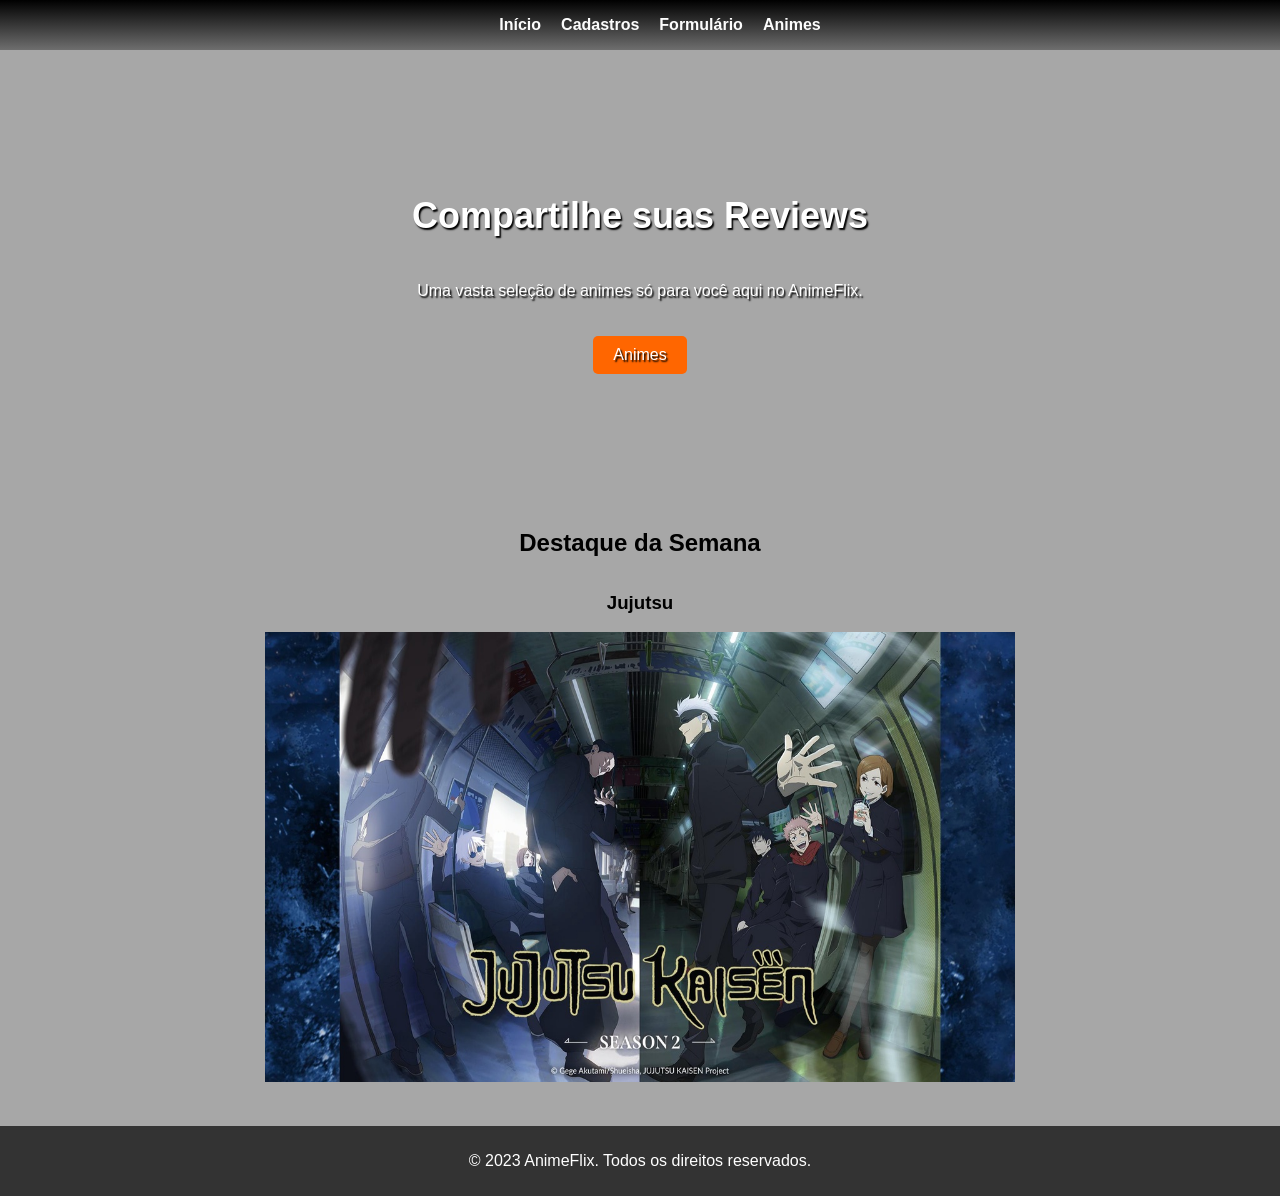
<file: index.html>
<!--
/* Alterações */
 1) Reorganização das pastas e arquivos HTML, JS e CSS.
 2) Criação de uma função para retornar um objeto de animes disponíveis no main.js.
 3) Povoamento do localStorage com a lista de animes disponíveis no main.js.
 4) Tornando aleatória a exibição do anime semanal no Index.html.
 5) Tornando dinâmica a exibição da listagem de animes no animes.html.
 6) Adicionando função para tratar índices maiores que a quantidade de animes no animes.js.
 7) Alterando o estilo CSS da classe "anime" no método createErrorGradient no animes.js.

-->

<!DOCTYPE html>
<html lang="pt-br">
<head>
    <meta charset="UTF-8">
    <meta name="viewport" content="width=device-width, initial-scale=1.0">
    <link rel="stylesheet" href="./assets/css/style.css">
    <link rel="stylesheet" href="./assets/css/landing.css">
</head>
<body>
<header>
    <nav>
        <ul>
            <a href="./index.html"><li>Início</li></a>
            <a href="./cadastro.html"><li>Cadastros</li></a>
            <a href="./form.html"><li>Formulário</li></a>
            <a href="./animes.html"><li>Animes</li></a>
        </ul>
    </nav>
</header>
<main>
    <section class="banner">
        <h2>Compartilhe suas Reviews</h2>
        <p>Uma vasta seleção de animes só para você aqui no AnimeFlix.</p>
        <a href="./animes.html"class="btn">Animes</a>
    </section>

    <section class="destaques">
        <h2>Destaque da Semana</h2>

        <div class="anime-card" id="animeCard">
        </div>

    </section>
</main>
<footer>
    <p>&copy; 2023 AnimeFlix. Todos os direitos reservados.</p>
</footer>
<script src="./assets/js/main.js"></script>
<script src="./assets/js/index.js"></script>
</body>
</html>
</file>
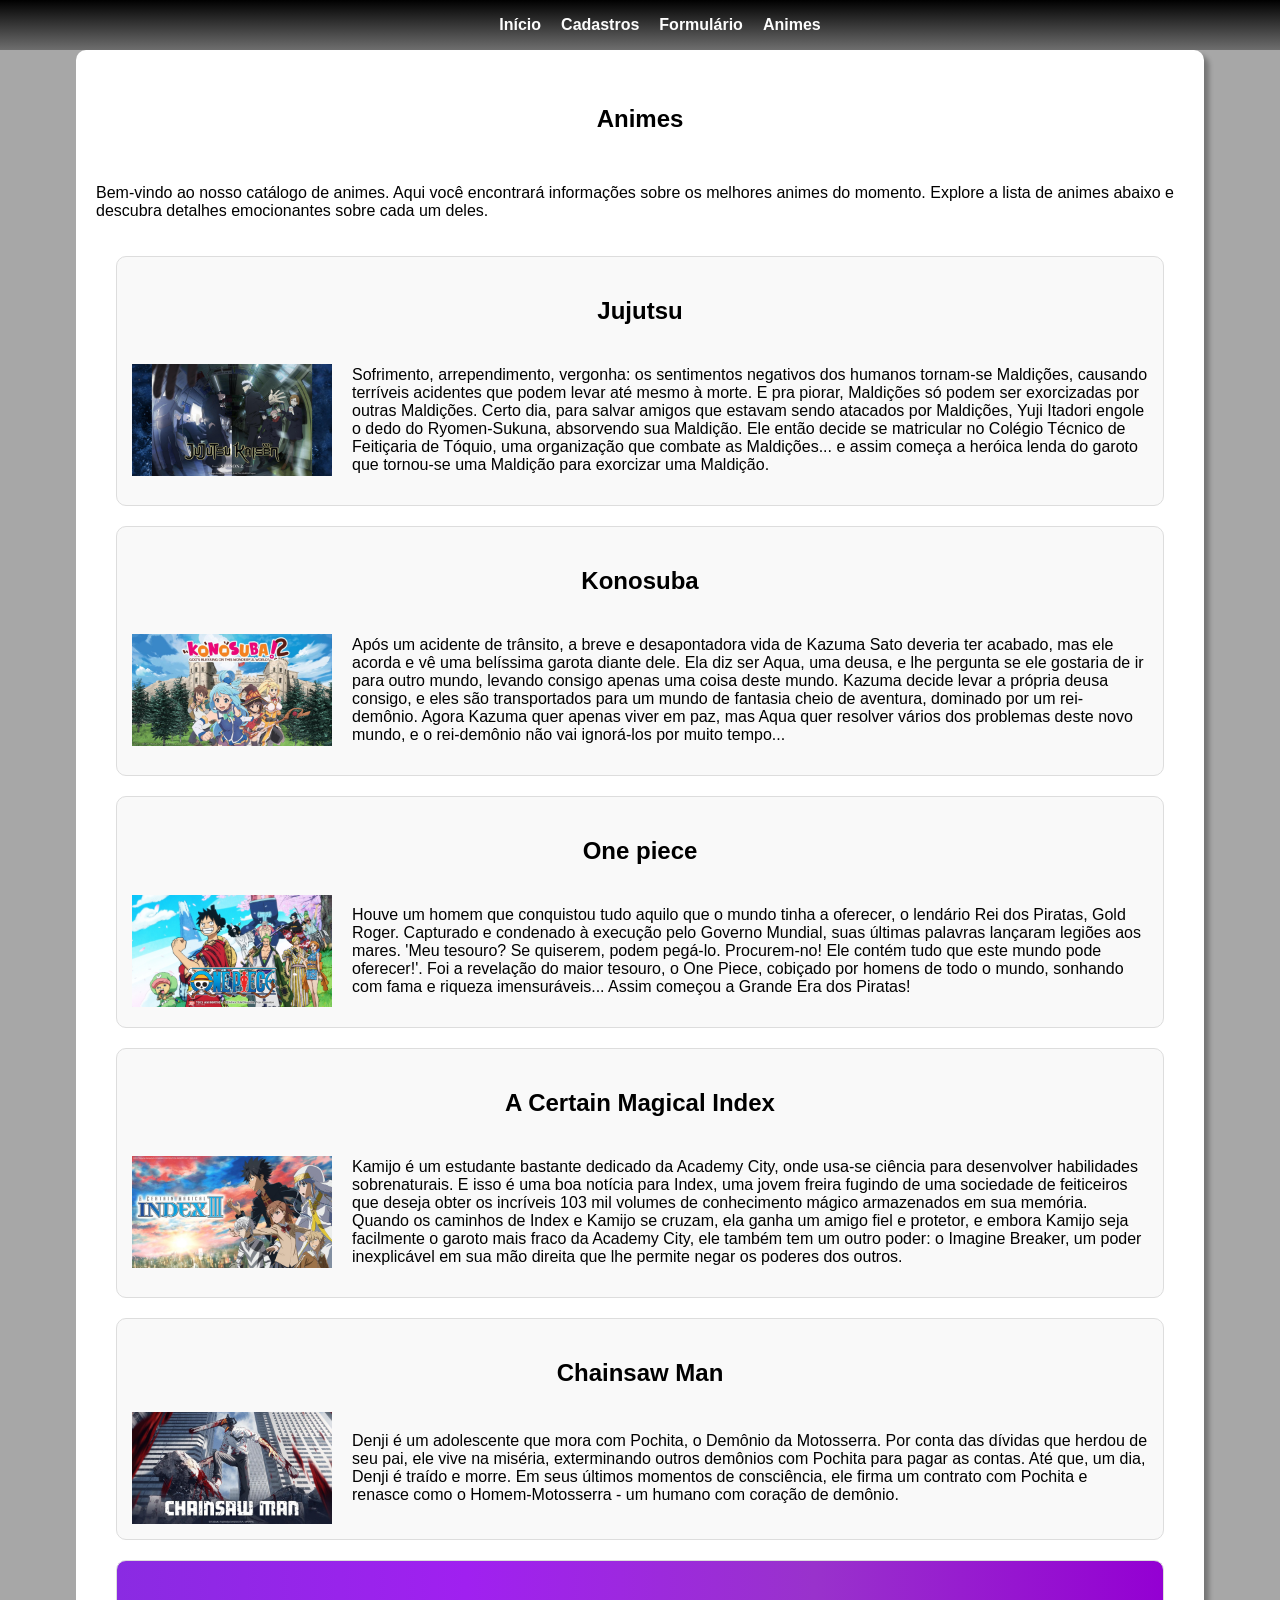
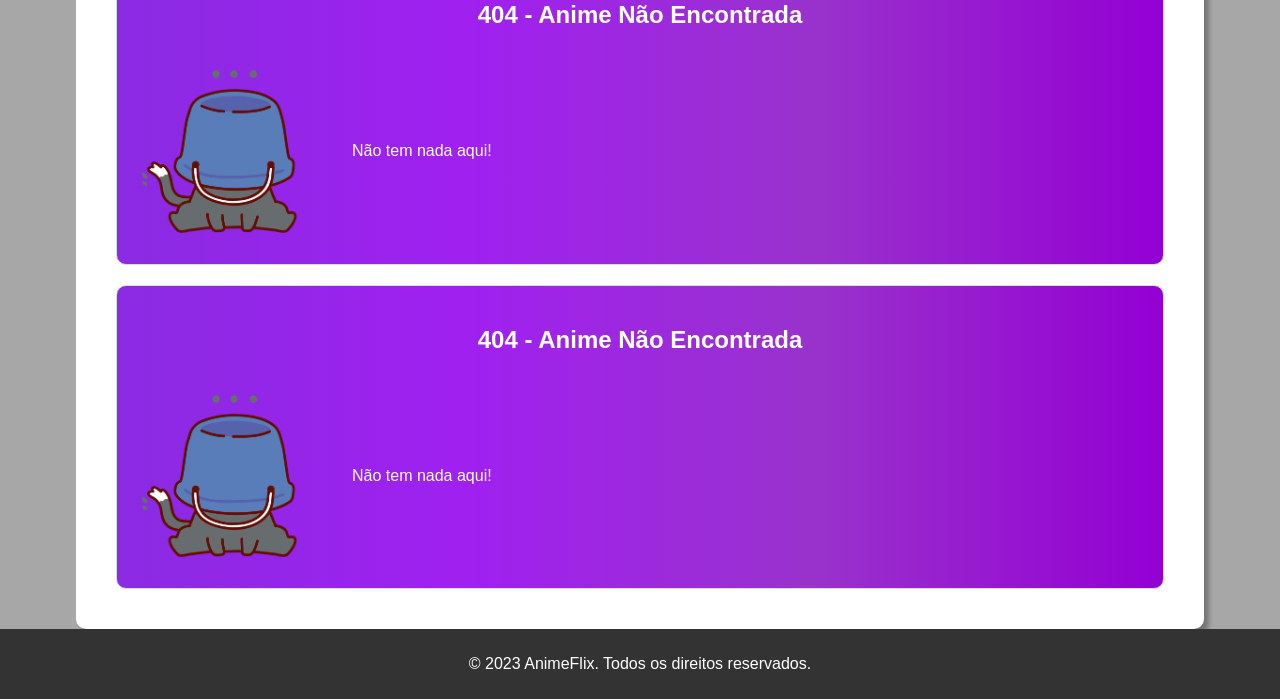
<file: animes.html>
<!DOCTYPE html>
<html lang="pt-br">
<head>
    <meta charset="UTF-8">
    <meta name="viewport" content="width=device-width, initial-scale=1.0">
    <link rel="stylesheet" href="./assets/css/style.css">
    <link rel="stylesheet" href="./assets/css/animes.css">
    <title>Animes</title>
</head>
<body>
<header>
    <nav>
        <ul>
            <a href="./index.html"><li>Início</li></a>
            <a href="./cadastro.html"><li>Cadastros</li></a>
            <a href="./form.html"><li>Formulário</li></a>
            <a href="./animes.html"><li>Animes</li></a>
        </ul>
    </nav>
</header>
<main>
    <section id="container">
        <h1>Animes</h1>
        <div class="anime-welcome">
            <p>Bem-vindo ao nosso catálogo de animes. Aqui você encontrará informações sobre os melhores animes do momento. Explore a lista de animes abaixo e descubra detalhes emocionantes sobre cada um deles.</p>
        </div>
        <article class="anime">
            <div class="anime-content">
            </div>
        </article>
        <article class="anime">
            <div class="anime-content">
            </div>
        </article>
        <article class="anime">
            <div class="anime-content">
            </div>
        </article>
        <article class="anime">
            <div class="anime-content">
            </div>
        </article>
        <article class="anime">
            <div class="anime-content">
            </div>
        </article>
        <article class="anime">
            <div class="anime-content">
            </div>
        </article>
        <article class="anime">
            <div class="anime-content">
            </div>
        </article>
    </section>
</main>
<footer>
    <p>&copy; 2023 AnimeFlix. Todos os direitos reservados.</p>
</footer>
<script src="./assets/js/main.js"></script>
<script src="./assets/js/animes.js"></script>
</body>
</html>
</file>
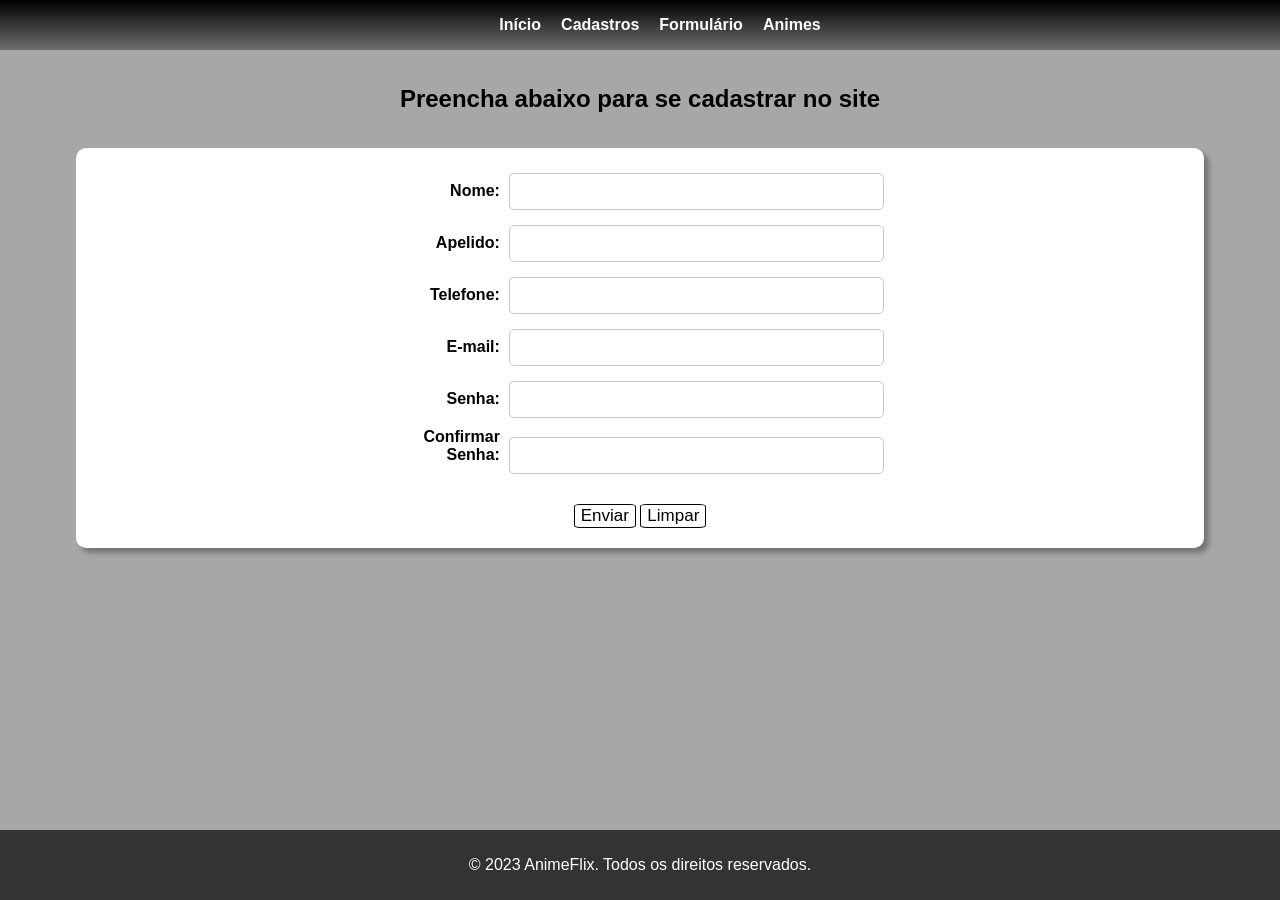
<file: cadastro.html>
<!DOCTYPE html>
<html lang="pt-br">
<head>
    <meta charset="UTF-8">
    <meta name="viewport" content="width=device-width, initial-scale=1.0">
    <link rel="stylesheet" href="./assets/css/style.css">
    <link rel="stylesheet" href="./assets/css/cad.css">
    <title>Cadastros</title>
</head>
<body>
<header>
    <nav>
        <ul>
            <a href="./index.html"><li>Início</li></a>
            <a href="./cadastro.html"><li>Cadastros</li></a>
            <a href="./form.html"><li>Formulário</li></a>
            <a href="./animes.html"><li>Animes</li></a>
        </ul>
    </nav>
</header>
<main>
    <section>
    <h2>Preencha abaixo para se cadastrar no site</h2>
    <form id="container" method="post" >
        <label for="nome">Nome:</label>
        <input type="text" name="nome" class="cadastros">
        <br>
        <label for="apelido">Apelido:</label>
        <input type="text" name="apelido" class="cadastros">
        <br>
        <label for="telefone">Telefone:</label>
        <input type="number" name="telefone" class="cadastros">
        <br>
        <label for="email">E-mail:</label>
        <input type="email" name="email" class="cadastros">
        <br>
        <label for="senha">Senha:</label>
        <input type="password" name="senha" class="cadastros">
        <br>
        <label for="confirmarsenha">Confirmar Senha:</label>
        <input type="password" name="confirmarsenha" class="cadastros">
        <br>
        <button id="submit-button" onclick="preencherFormulario()" type="submit">Enviar</button>
        <input id="submit-button" type="reset" value="Limpar" class="limpar">
    </form>
    </section>
</main>
<footer>
    <p>&copy; 2023 AnimeFlix. Todos os direitos reservados.</p>
</footer>
<script src="./assets/js/main.js"></script>

</body>
</html>
</file>
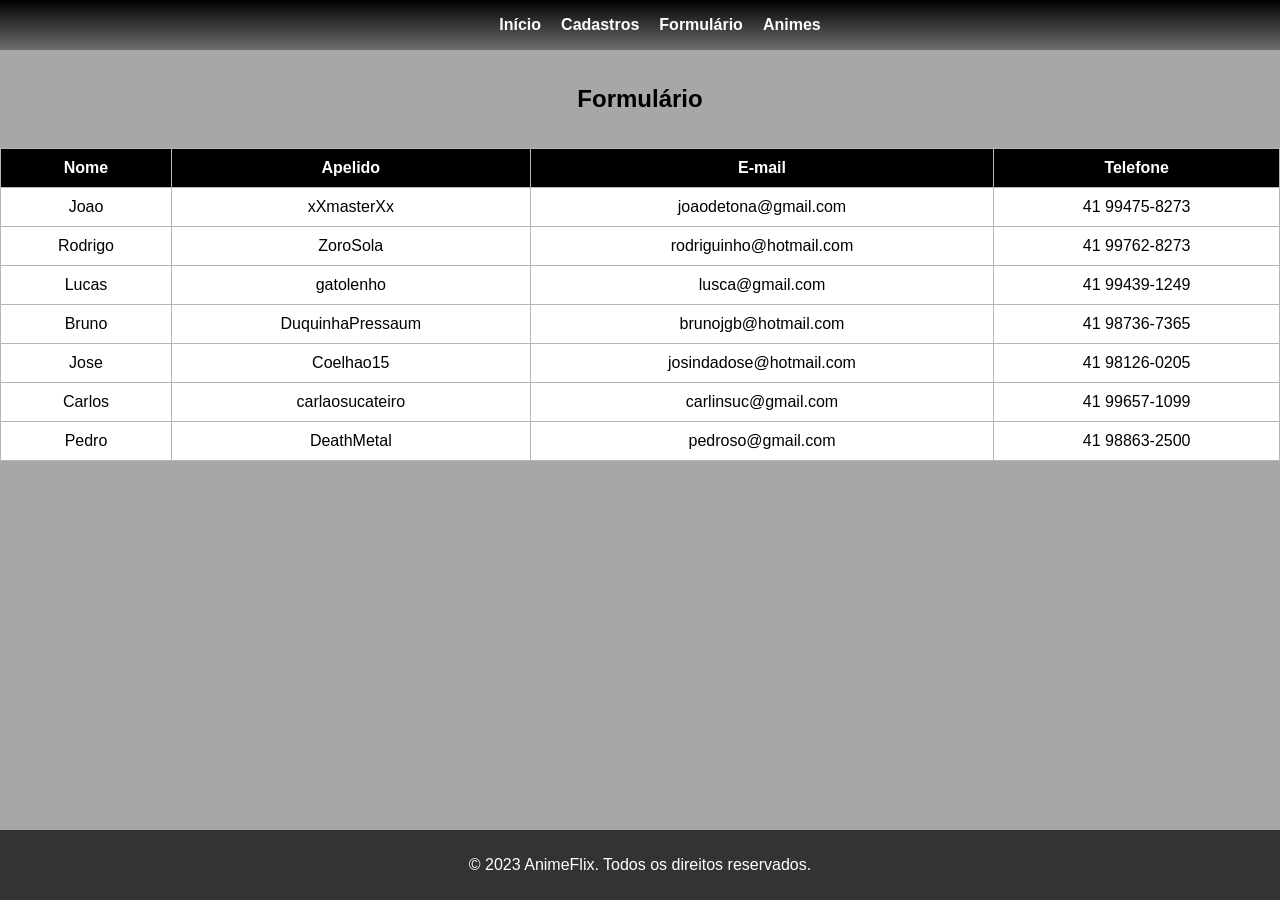
<file: form.html>
<!DOCTYPE html>
<html lang="pt-br">
<head>
    <meta charset="UTF-8">
    <meta name="viewport" content="width=device-width, initial-scale=1.0">
    <link rel="stylesheet" href="./assets/css/style.css">
    <link rel="stylesheet" href="./assets/css/form.css">
    <title>Formulário</title>
</head>
<body>
<header>
    <nav>
        <ul>
            <a href="./index.html"><li>Início</li></a>
            <a href="./cadastro.html"><li>Cadastros</li></a>
            <a href="./form.html"><li>Formulário</li></a>
            <a href="./animes.html"><li>Animes</li></a>
        </ul>
    </nav>
</header> 
<main>
<section>
    <h2>Formulário</h2>
    <table>
        <thead>
            <tr>
                <th>Nome</th>
                <th>Apelido</th>
                <th>E-mail</th>
                <th>Telefone</th>
            </tr>
        </thead>
        <tbody>
            <tr>
                <td>Joao</td>
                <td>xXmasterXx</td>
                <td>joaodetona@gmail.com</td>
                <td>41 99475-8273</td>
            </tr>
            <tr>
                <td>Rodrigo</td>
                <td>ZoroSola</td>
                <td>rodriguinho@hotmail.com</td>
                <td>41 99762-8273</td>
            </tr>
            <tr>
                <td>Lucas</td>
                <td>gatolenho</td>
                <td>lusca@gmail.com</td>
                <td>41 99439-1249</td>
            </tr>
            <tr>
                <td>Bruno</td>
                <td>DuquinhaPressaum</td>
                <td>brunojgb@hotmail.com</td>
                <td>41 98736-7365</td>
            </tr>
            <tr>
                <td>Jose</td>
                <td>Coelhao15</td>
                <td>josindadose@hotmail.com</td>
                <td>41 98126-0205</td>
            </tr>
            <tr>
                <td>Carlos</td>
                <td>carlaosucateiro</td>
                <td>carlinsuc@gmail.com</td>
                <td>41 99657-1099</td>
            </tr>
            <tr>
                <td>Pedro</td>
                <td>DeathMetal</td>
                <td>pedroso@gmail.com</td>
                <td>41 98863-2500</td>
            </tr>
        </tbody>
    </table>
</section>
</main>
<footer>
    <p>&copy; 2023 AnimeFlix. Todos os direitos reservados.</p>
</footer>

<script src="./assets/js/main.js"></script>
</body>
</html>
</file>
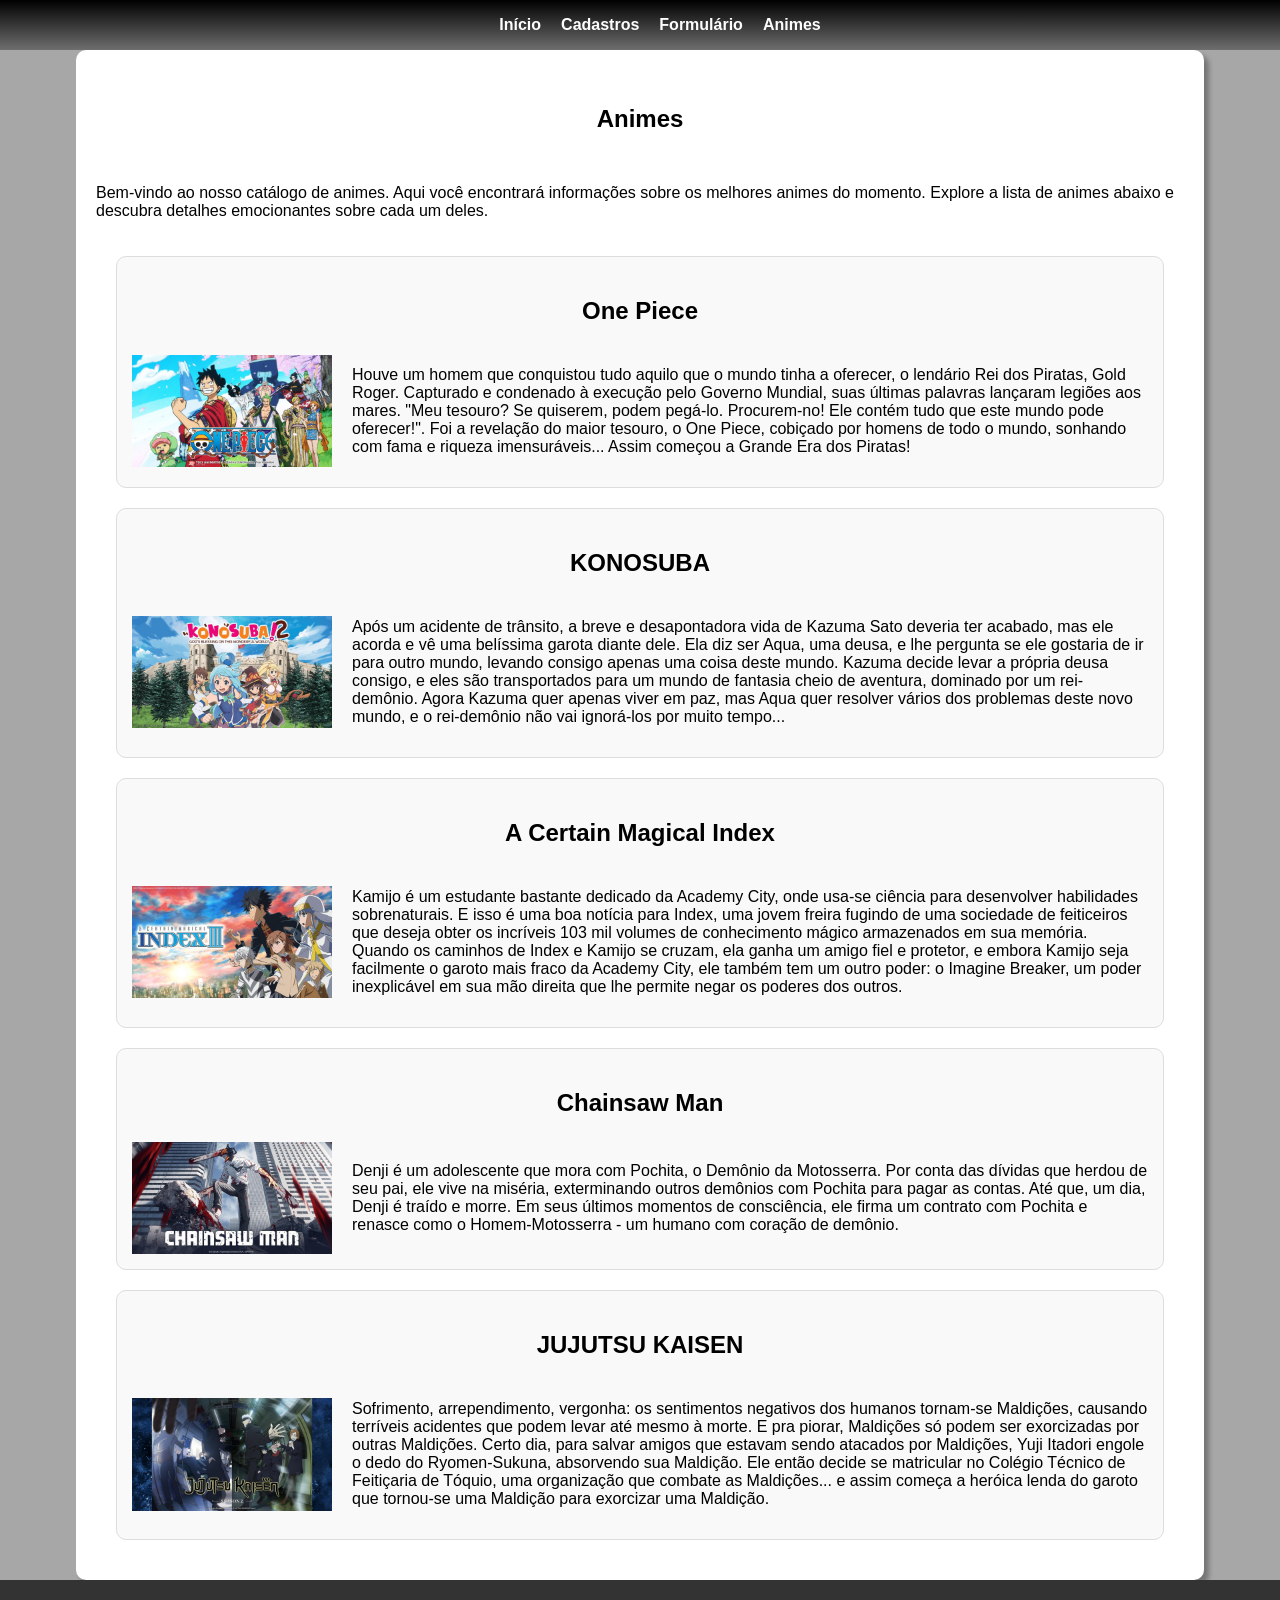
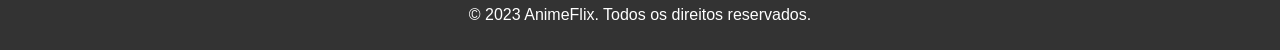
<file: src/animes.html>
<!DOCTYPE html>
<html lang="pt-br">
<head>
    <meta charset="UTF-8">
    <meta name="viewport" content="width=device-width, initial-scale=1.0">
    <link rel="stylesheet" href="../style.css">
    <link rel="stylesheet" href="animes.css">
    <title>Animes</title>
</head>
<body>
<header>
    <nav>
        <ul>
            <a href="../index.html"><li>Início</li></a>
            <a href="../cadastro.html"><li>Cadastros</li></a>
            <a href="../form.html"><li>Formulário</li></a>
            <a href="./animes.html"><li>Animes</li></a>
        </ul>
    </nav>
</header>
<main>
    <section id="container">
        <h1>Animes</h1>
        <div class="anime-welcome">
            <p>Bem-vindo ao nosso catálogo de animes. Aqui você encontrará informações sobre os melhores animes do momento. Explore a lista de animes abaixo e descubra detalhes emocionantes sobre cada um deles.</p>
        </div>
        <article class="anime">
            <h2>One Piece</h2>
            <div class="anime-content">
                <img src="./img/onepiece.jpe" alt="Imagem do Primeiro Anime" class="anime-image">
                <p>Houve um homem que conquistou tudo aquilo que o mundo tinha a oferecer, o lendário Rei dos Piratas, Gold Roger. Capturado e condenado à execução pelo Governo Mundial, suas últimas palavras lançaram legiões aos mares. "Meu tesouro? Se quiserem, podem pegá-lo. Procurem-no! Ele contém tudo que este mundo pode oferecer!".

                    Foi a revelação do maior tesouro, o One Piece, cobiçado por homens de todo o mundo, sonhando com fama e riqueza imensuráveis... Assim começou a Grande Era dos Piratas!</p>
            </div>
        </article>
        <article class="anime">
            <h2>KONOSUBA</h2>
            <div class="anime-content">
                <img src="./img/konosuba.jpe" alt="IKONOSUBA" class="anime-image">
                <p>Após um acidente de trânsito, a breve e desapontadora vida de Kazuma Sato deveria ter acabado, mas ele acorda e vê uma belíssima garota diante dele. Ela diz ser Aqua, uma deusa, e lhe pergunta se ele gostaria de ir para outro mundo, levando consigo apenas uma coisa deste mundo. Kazuma decide levar a própria deusa consigo, e eles são transportados para um mundo de fantasia cheio de aventura, dominado por um rei-demônio. Agora Kazuma quer apenas viver em paz, mas Aqua quer resolver vários dos problemas deste novo mundo, e o rei-demônio não vai ignorá-los por muito tempo...</p>
            </div>
        </article>
        <article class="anime">
            <h2>A Certain Magical Index</h2>
            <div class="anime-content">
                <img src="./img/indexAnime.jpe" alt="A Certain Magical Index" class="anime-image">
                <p>Kamijo é um estudante bastante dedicado da Academy City, onde usa-se ciência para desenvolver habilidades sobrenaturais. E isso é uma boa notícia para Index, uma jovem freira fugindo de uma sociedade de feiticeiros que deseja obter os incríveis 103 mil volumes de conhecimento mágico armazenados em sua memória. Quando os caminhos de Index e Kamijo se cruzam, ela ganha um amigo fiel e protetor, e embora Kamijo seja facilmente o garoto mais fraco da Academy City, ele também tem um outro poder: o Imagine Breaker, um poder inexplicável em sua mão direita que lhe permite negar os poderes dos outros.</p>
            </div>
        </article>
        <article class="anime">
            <h2>Chainsaw Man</h2>
            <div class="anime-content">
                <img src="./img/semSalMen.jpe" alt="Chainsaw Man" class="anime-image">
                <p>Denji é um adolescente que mora com Pochita, o Demônio da Motosserra. Por conta das dívidas que herdou de seu pai, ele vive na miséria, exterminando outros demônios com Pochita para pagar as contas. Até que, um dia, Denji é traído e morre. Em seus últimos momentos de consciência, ele firma um contrato com Pochita e renasce como o Homem-Motosserra - um humano com coração de demônio.</p>
            </div>
        </article>
        <article class="anime">
            <h2>JUJUTSU KAISEN</h2>
            <div class="anime-content">
                <img src="./img/jujutsu.jpe" alt="JUJUTSU KAISEN" class="anime-image">
                <p>Sofrimento, arrependimento, vergonha: os sentimentos negativos dos humanos tornam-se Maldições, causando terríveis acidentes que podem levar até mesmo à morte. E pra piorar, Maldições só podem ser exorcizadas por outras Maldições. Certo dia, para salvar amigos que estavam sendo atacados por Maldições, Yuji Itadori engole o dedo do Ryomen-Sukuna, absorvendo sua Maldição. Ele então decide se matricular no Colégio Técnico de Feitiçaria de Tóquio, uma organização que combate as Maldições... e assim começa a heróica lenda do garoto que tornou-se uma Maldição para exorcizar uma Maldição.</p>
            </div>
        </article>
    </section>
</main>
<footer>
    <p>&copy; 2023 AnimeFlix. Todos os direitos reservados.</p>
</footer>
</body>
</html>
</file>
<file: assets/css/style.css>
html, body {
    height: 100%;
    margin: 0;
    padding: 0;
}

body {
    font-family: Arial, sans-serif;
    background-color: #a7a7a7;
}
body {
    display: flex;
    flex-direction: column;
}

  main {
    flex: 1;
}

#container{
    background-color: white;
    width: 85%;
    margin: auto;
    padding: 20px;
    border-radius: 10px;
    box-shadow: 5px 5px 5px rgba(0, 0, 0, 0.3);
}
ul{
    justify-content: center;
    display: flex;
    align-items: center;
    margin: 0px;
    height: 50px;
    font-weight: bold;
    background-image: linear-gradient(to bottom, #000000,#6e6e6e);
}
li{
    display: inline-block;
    color: rgb(253, 253, 253);
    padding: 10px 10px;
    align-items: center;
}
li:hover{
    background-image: linear-gradient(to top, #6e6e6e,#000000);
    box-shadow: 1px 1px 3px rgba(0, 0, 0, 1);
    text-shadow: 1px 1px 3px rgba(0, 0, 0, 1);
}
h1,h2{
    justify-content: center;
    display: flex;
    padding: 15px;
}


  

  

  
  footer {
    background-color: #333;
    color: #fff;
    text-align: center;
    padding: 10px 0;
  }
</file>
<file: assets/css/landing.css>
header h1 {
    font-size: 24px;
}


.banner {
    background-image: url('https://images-wixmp-ed30a86b8c4ca887773594c2.wixmp.com/f/d98ceddd-228a-439b-a6f1-3266a6be0e2e/dectbcn-99a7c5c9-1030-4013-a32b-344c1c2f33e4.png/v1/fill/w_1280,h_377,q_80,strp/anime_banner_black_and_white_by_nenexhanako_dectbcn-fullview.jpg?token=eyJ0eXAiOiJKV1QiLCJhbGciOiJIUzI1NiJ9.[base64].7RDbYqmQjUW5jz7sWBWxWvEfsb3QAR3_Qn-8d3O6Ax4');
    background-size: cover;
    text-align: center;
    padding: 100px 0;
    color: #fff;
    text-shadow: black 0.1em 0.1em 0.1em;
}

.banner h2 {
    font-size: 36px;
}

.btn {
    display: inline-block;
    background-color: #ff6600;
    color: #fff;
    padding: 10px 20px;
    margin-top: 20px;
    text-decoration: none;
    border-radius: 5px;
}

.destaques {
    padding: 20px;
}

.anime-card {
    margin: 20px;
    text-align: center;
}

.anime-card img {
    max-width: 100%;
    width: 750px;
    height: 450px;
}
</file>
<file: assets/css/animes.css>
.anime {
    margin: 20px;
    padding: 15px;
    border: 1px solid #ddd;
    border-radius: 10px;
    background-color: #f9f9f9;
}

.anime img {
    max-width: 100%;
    height: auto;
}

.anime h2 {
    margin: 10px 0;
}
.anime-image {
    width: 200px; 
    height: 300px; 
    margin-right: 20px; 
}
.anime-content {
    display: flex;
    align-items: center; 
}
.anime-welcome {
    display: flex;
    align-items: center;
    justify-content: center;
    height: 100%;
}
</file>
<file: assets/css/cad.css>
.cadastros {
    display: inline-block;
    margin: 5px 5px 10px 5px; 
    padding: 10px;
    border-radius: 5px;
    width: calc(33.33% - 10px); 
    border: 1px solid rgb(201, 201, 201);
}

label {
    font-weight: bold;
    display: inline-block;
    width: 10%;
    text-align: right; 
}

#container {
    text-align: center;

}

#submit-button {
    margin-top: 20px;
    background-color: #ffffff;
    border-radius: 10%;
    border: 1px solid rgb(0, 0, 0);
    font-size: 17px;
}
</file>
<file: assets/css/form.css>
table{
    width: 100%;
    border-collapse: collapse;
    background-color: white;
}
td, th{
    border: 1px solid rgb(184, 180, 180);
    padding: 10px;
    text-align: center;
}
th{
    color: white;
    background-color: rgb(0, 0, 0);
}
</file>
<file: style.css>
html, body {
    height: 100%;
    margin: 0;
    padding: 0;
}

body {
    font-family: Arial, sans-serif;
    background-color: #a7a7a7;
}
body {
    display: flex;
    flex-direction: column;
}

  main {
    flex: 1;
}

#container{
    background-color: white;
    width: 85%;
    margin: auto;
    padding: 20px;
    border-radius: 10px;
    box-shadow: 5px 5px 5px rgba(0, 0, 0, 0.3);
}
ul{
    justify-content: center;
    display: flex;
    align-items: center;
    margin: 0px;
    height: 50px;
    font-weight: bold;
    background-image: linear-gradient(to bottom, #000000,#6e6e6e);
}
li{
    display: inline-block;
    color: rgb(253, 253, 253);
    padding: 10px 10px;
    align-items: center;
}
li:hover{
    background-image: linear-gradient(to top, #6e6e6e,#000000);
    box-shadow: 1px 1px 3px rgba(0, 0, 0, 1);
    text-shadow: 1px 1px 3px rgba(0, 0, 0, 1);
}
h1,h2{
    justify-content: center;
    display: flex;
    padding: 15px;
}


  

  

  
  footer {
    background-color: #333;
    color: #fff;
    text-align: center;
    padding: 10px 0;
  }
</file>
<file: src/animes.css>
.anime {
    margin: 20px;
    padding: 15px;
    border: 1px solid #ddd;
    border-radius: 10px;
    background-color: #f9f9f9;
}

.anime img {
    max-width: 100%;
    height: auto;
}

.anime h2 {
    margin: 10px 0;
}
.anime-image {
    width: 200px; 
    height: 300px; 
    margin-right: 20px; 
}
.anime-content {
    display: flex;
    align-items: center; 
}
.anime-welcome {
    display: flex;
    align-items: center;
    justify-content: center;
    height: 100%;
}
</file>
